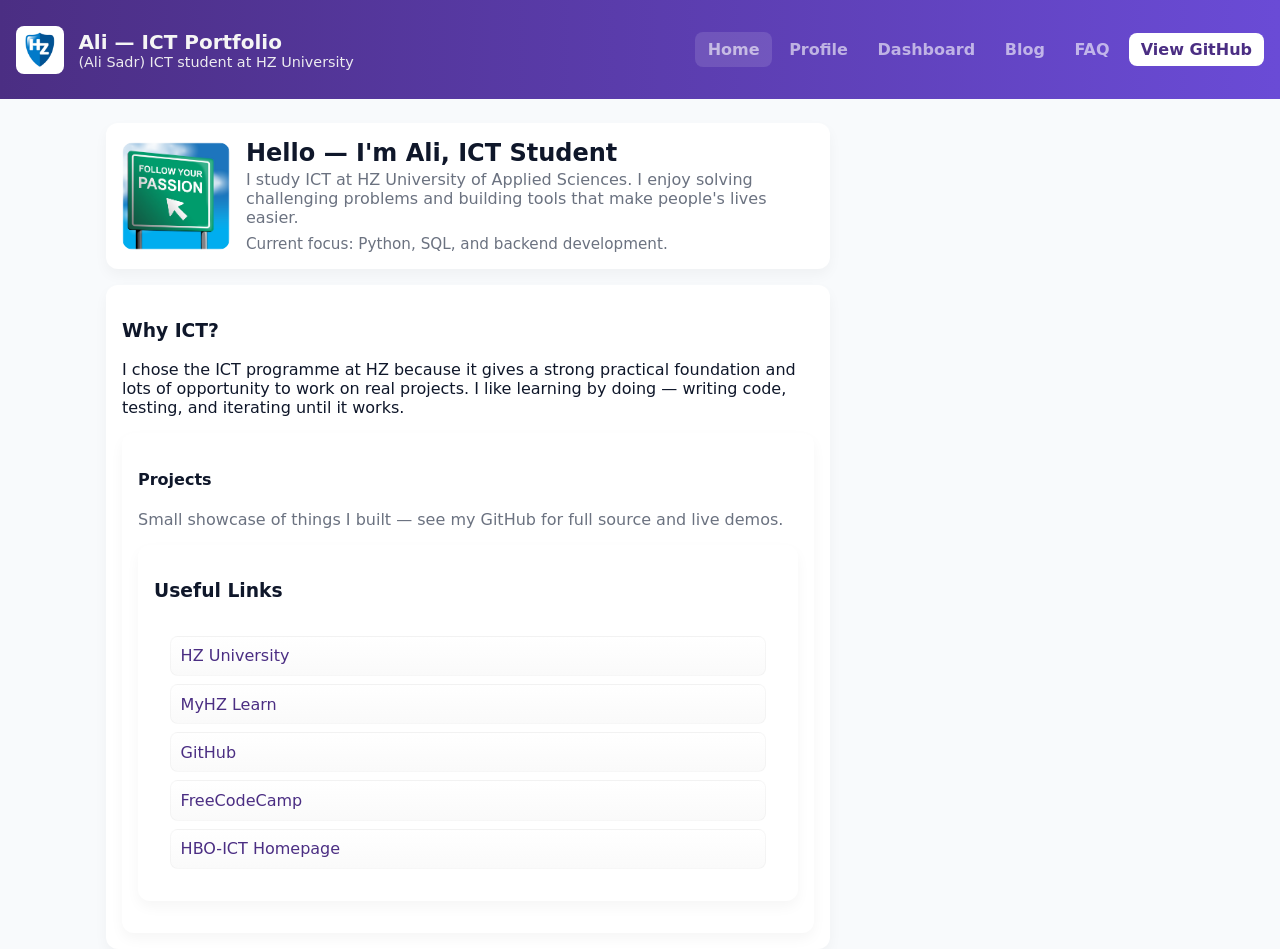
<file: index.html>
<!DOCTYPE html>
<html lang="en">


<head>
    <meta charset="utf-8" />
    <meta name="viewport" content="width=device-width, initial-scale=1" />
    <title>Portfolio — Ali (HZ-style)</title>
    <meta name="description"
        content="Ali's ICT portfolio inspired by HZ University styling: responsive, accessible and functional." />


    <!-- Favicons (replace with real files if available) -->
    <link rel="icon" href="images/favicon.png" />


    <!-- Simple reset + variables -->
    <link rel="stylesheet" href="stylesheet.css">


</head>


<body>
    <!-- Site header inspired by HZ colors and modern layout -->
    <header class="site-header" role="banner">
        <div class="brand">
            <img src="images/hz-logo2.jpg" alt="HZ logo (placeholder)" />
            <div>
                <h1>Ali — ICT Portfolio</h1>
                <p class="muted" style="color: whitesmoke;">(Ali Sadr) ICT student at HZ University</p>
            </div>
        </div>


        <nav class="primary" aria-label="Primary">
            <button class="menu-toggle" aria-expanded="false" aria-controls="navLinks">☰ Menu</button>
            <div id="navLinks" class="nav-links" role="navigation">
                <a href="index.html" class="active">Home</a>
                <a href="profile.html">Profile</a>
                <a href="dashboard.html">Dashboard</a>
                <a href="blog.html">Blog</a>
                <a href="faq.html">FAQ</a>
            </div>
            <a class="cta" href="https://github.com/Alisadr-web" target="_blank" rel="noopener">View GitHub</a>
        </nav>
    </header>


    <main>
        <section>
            <div class="hero card" aria-labelledby="hero-title">
                <div class="avatar">
                    <img src="images/passion.jpg" alt="Profile image" />
                </div>
                <div>
                    <h2 id="hero-title">Hello — I'm Ali, ICT Student</h2>
                    <p>I study ICT at HZ University of Applied Sciences. I enjoy solving challenging problems and
                        building tools that make people's lives easier.</p>
                    <p class="muted" style="margin-top:8px;font-size:0.95rem">Current focus: Python, SQL, and backend
                        development.</p>
                </div>
            </div>


            <article class="card" style="margin-top:1rem">
                <h3>Why ICT?</h3>
                <p>I chose the ICT programme at HZ because it gives a strong practical foundation and lots of
                    opportunity to work on real projects. I like learning by doing — writing code, testing, and
                    iterating until it works.</p>



                <div class="portfolio-grid" style="margin-top:1rem">
                    <div class="card">
                        <h4>Projects</h4>
                        <p class="muted">Small showcase of things I built — see my GitHub for full source and live
                            demos.</p>
                        <!-- Right column: useful links / quick facts -->
                        <aside>
                            <div class="links card">
                                <h3>Useful Links</h3>
                                <ul>
                                    <li><a href="https://hz.nl" target="_blank" rel="noopener">HZ University</a></li>
                                    <li><a href="https://learn.hz.nl" target="_blank" rel="noopener">MyHZ Learn</a></li>
                                    <li><a href="https://github.com" target="_blank" rel="noopener">GitHub</a></li>
                                    <li><a href="https://www.freecodecamp.org" target="_blank"
                                            rel="noopener">FreeCodeCamp</a></li>
                                    <li><a href="https://learn.hz.nl/course/view.php?id=22850#section-12"
                                            target="_blank" rel="noopener">HBO-ICT Homepage</a></li>
                                </ul>
                            </div>
                            <ul>

</html>
</file>
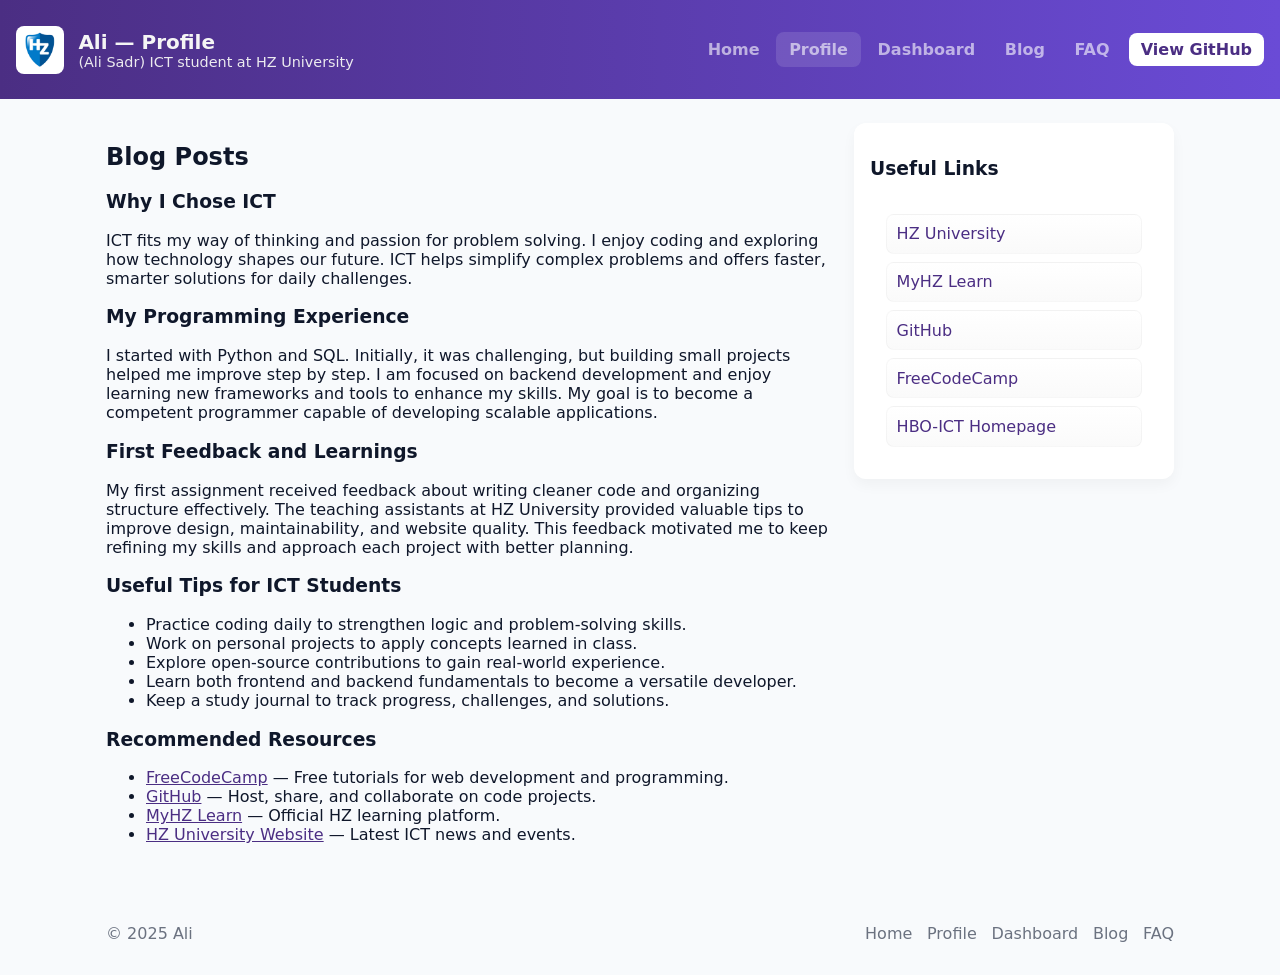
<file: blog.html>
<!DOCTYPE html>
<html lang="en">

<head>
    <meta charset="UTF-8">
    <meta name="viewport" content="width=device-width, initial-scale=1.0">
    <title>Ali's ICT Blog</title>
    <link rel="stylesheet" href="stylesheet.css">
</head>

<body>

    <!-- Header -->
    <header class="site-header" role="banner">
        <div class="brand">
            <img src="images/hz-logo2.jpg" alt="HZ logo (placeholder)" />
            <div>
                <h1>Ali — Profile</h1>
                <p class="muted" style="color: whitesmoke;">(Ali Sadr) ICT student at HZ University</p>
            </div>
        </div>

        <nav class="primary" aria-label="Primary">
            <button class="menu-toggle" aria-expanded="false" aria-controls="navLinks">☰ Menu</button>
            <div id="navLinks" class="nav-links" role="navigation">
                <a href="index.html">Home</a>
                <a href="profile.html" class="active">Profile</a>
                <a href="dashboard.html">Dashboard</a>
                <a href="blog.html">Blog</a>
                <a href="faq.html">FAQ</a>
            </div>
            <a class="cta" href="https://github.com/Alisadr-web" target="_blank" rel="noopener">View GitHub</a>
        </nav>
    </header>


    <!-- Main Content -->
    <main>
        <section>
            <h2>Blog Posts</h2>

            <article>
                <h3>Why I Chose ICT</h3>
                <p>ICT fits my way of thinking and passion for problem solving. I enjoy coding and exploring how
                    technology shapes our future.
                    ICT helps simplify complex problems and offers faster, smarter solutions for daily challenges.</p>
            </article>

            <article>
                <h3>My Programming Experience</h3>
                <p>I started with Python and SQL. Initially, it was challenging, but building small projects helped me
                    improve step by step.
                    I am focused on backend development and enjoy learning new frameworks and tools to enhance my
                    skills.
                    My goal is to become a competent programmer capable of developing scalable applications.</p>
            </article>

            <article>
                <h3>First Feedback and Learnings</h3>
                <p>My first assignment received feedback about writing cleaner code and organizing structure
                    effectively.
                    The teaching assistants at HZ University provided valuable tips to improve design, maintainability,
                    and website quality.
                    This feedback motivated me to keep refining my skills and approach each project with better
                    planning.</p>
            </article>

            <article>
                <h3>Useful Tips for ICT Students</h3>
                <ul>
                    <li>Practice coding daily to strengthen logic and problem-solving skills.</li>
                    <li>Work on personal projects to apply concepts learned in class.</li>
                    <li>Explore open-source contributions to gain real-world experience.</li>
                    <li>Learn both frontend and backend fundamentals to become a versatile developer.</li>
                    <li>Keep a study journal to track progress, challenges, and solutions.</li>
                </ul>
            </article>

            <article>
                <h3>Recommended Resources</h3>
                <ul>
                    <li><a href="https://www.freecodecamp.org" target="_blank">FreeCodeCamp</a> — Free tutorials for web
                        development and programming.</li>
                    <li><a href="https://github.com" target="_blank">GitHub</a> — Host, share, and collaborate on code
                        projects.</li>
                    <li><a href="https://learn.hz.nl" target="_blank">MyHZ Learn</a> — Official HZ learning platform.
                    </li>
                    <li><a href="https://hz.nl" target="_blank">HZ University Website</a> — Latest ICT news and events.
                    </li>
                </ul>
            </article>
        </section>

        <!-- Sidebar -->
        <!-- Right column: useful links / quick facts -->
        <aside>
            <div class="links card">
                <h3>Useful Links</h3>
                <ul>
                    <li><a href="https://hz.nl" target="_blank" rel="noopener">HZ University</a></li>
                    <li><a href="https://learn.hz.nl" target="_blank" rel="noopener">MyHZ Learn</a></li>
                    <li><a href="https://github.com" target="_blank" rel="noopener">GitHub</a></li>
                    <li><a href="https://www.freecodecamp.org" target="_blank" rel="noopener">FreeCodeCamp</a></li>
                    <li><a href="https://learn.hz.nl/course/view.php?id=22850#section-12" target="_blank"
                            rel="noopener">HBO-ICT Homepage</a></li>
                </ul>
            </div>
    </main>

    <!-- Footer -->
    <footer>
        <p>&copy; 2025 Ali</p>
        <nav>
            <a href="index.html">Home</a>
            <a href="profile.html">Profile</a>
            <a href="dashboard.html">Dashboard</a>
            <a href="blog.html" class="active">Blog</a>
            <a href="faq.html">FAQ</a>
        </nav>
    </footer>

</body>

</html>
</file>
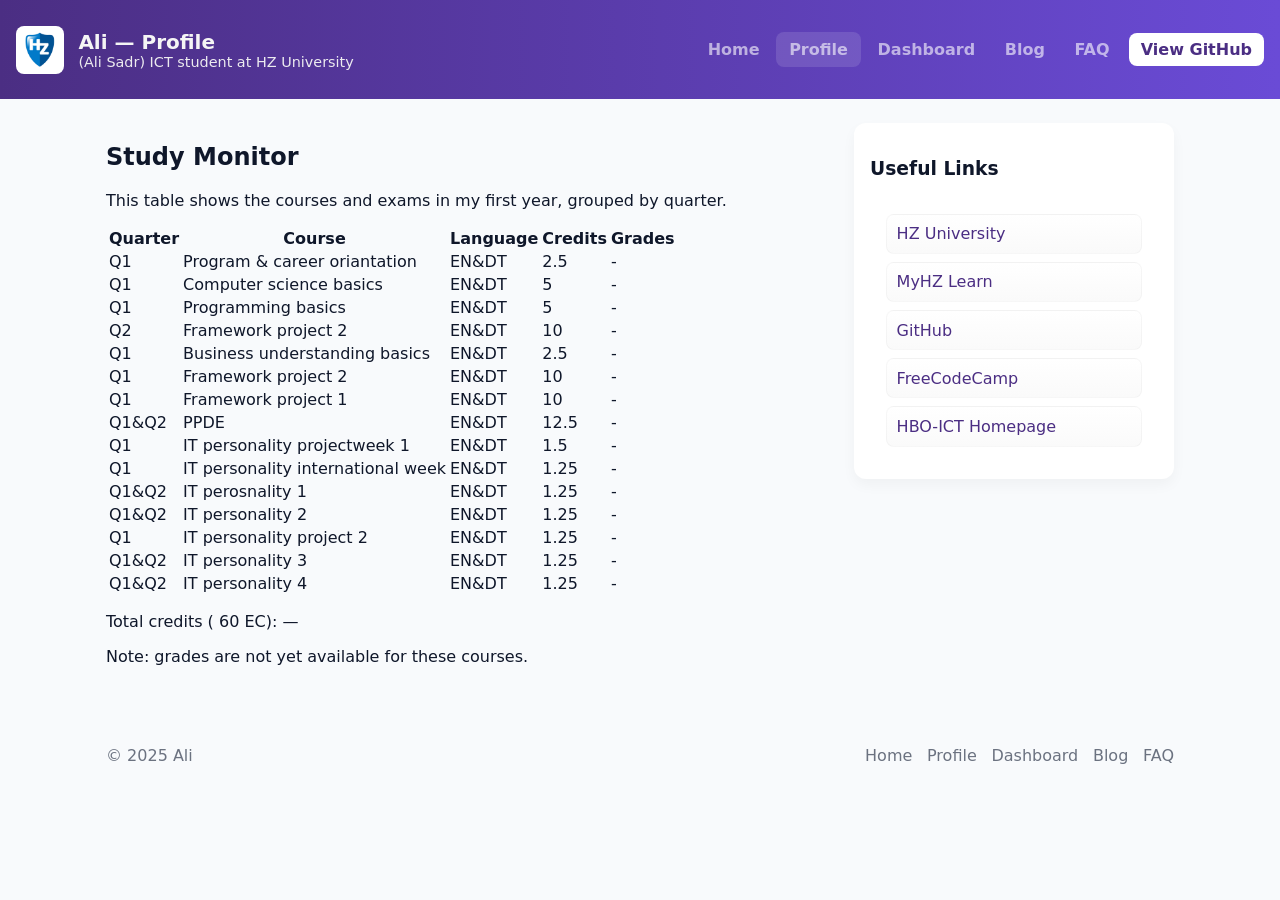
<file: dashboard.html>
<!DOCTYPE html>
<html lang="en">

<head>
    <meta charset="UTF-8">
    <meta name="viewport" content="width=device-width, initial-scale=1.0">
    <title>Ali — Study Dashboard</title>
    <link rel="stylesheet" href="stylesheet.css">
</head>

<body>

    <!-- Header -->
    <header class="site-header" role="banner">
        <div class="brand">
            <img src="images/hz-logo2.jpg" alt="HZ logo (placeholder)" />
            <div>
                <h1>Ali — Profile</h1>
                <p class="muted" style="color: whitesmoke;">(Ali Sadr) ICT student at HZ University</p>
            </div>
        </div>

        <nav class="primary" aria-label="Primary">
            <button class="menu-toggle" aria-expanded="false" aria-controls="navLinks">☰ Menu</button>
            <div id="navLinks" class="nav-links" role="navigation">
                <a href="index.html">Home</a>
                <a href="profile.html" class="active">Profile</a>
                <a href="dashboard.html">Dashboard</a>
                <a href="blog.html">Blog</a>
                <a href="faq.html">FAQ</a>
            </div>
            <a class="cta" href="https://github.com/Alisadr-web" target="_blank" rel="noopener">View GitHub</a>
        </nav>
    </header>

    <!-- Main content -->
    <main>
        <section>
            <h2>Study Monitor</h2>
            <p>This table shows the courses and exams in my first year, grouped by quarter.</p>

            <div class="table-wrap">
                <table class="study-table">
                    <thead>
                        <tr>
                            <th>Quarter</th>
                            <th>Course</th>
                            <th>Language</th>
                            <th>Credits</th>
                            <th>Grades</th>
                        </tr>
                    </thead>
                    <tbody>
                        <tr>
                            <td>Q1</td>
                            <td>Program &amp; career oriantation</td>
                            <td>EN&amp;DT</td>
                            <td>2.5</td>
                            <td>-</td>
                        </tr>
                        <tr>
                            <td>Q1</td>
                            <td>Computer science basics</td>
                            <td>EN&amp;DT</td>
                            <td>5</td>
                            <td>-</td>
                        </tr>
                        <tr>
                            <td>Q1</td>
                            <td>Programming basics</td>
                            <td>EN&amp;DT</td>
                            <td>5</td>
                            <td>-</td>
                        </tr>
                        <tr>
                            <td>Q2</td>
                            <td>Framework project 2</td>
                            <td>EN&amp;DT</td>
                            <td>10</td>
                            <td>-</td>
                        </tr>
                        <tr>
                            <td>Q1</td>
                            <td>Business understanding basics</td>
                            <td>EN&amp;DT</td>
                            <td>2.5</td>
                            <td>-</td>
                        </tr>
                        <tr>
                            <td>Q1</td>
                            <td>Framework project 2</td>
                            <td>EN&amp;DT</td>
                            <td>10</td>
                            <td>-</td>
                        </tr>
                        <tr>
                            <td>Q1</td>
                            <td>Framework project 1</td>
                            <td>EN&amp;DT</td>
                            <td>10</td>
                            <td>-</td>
                        </tr>
                        <tr>
                            <td>Q1&amp;Q2</td>
                            <td>PPDE</td>
                            <td>EN&amp;DT</td>
                            <td>12.5</td>
                            <td>-</td>
                        </tr>
                        <tr>
                            <td>Q1</td>
                            <td>IT personality projectweek 1</td>
                            <td>EN&amp;DT</td>
                            <td>1.5</td>
                            <td>-</td>
                        </tr>
                        <tr>
                            <td>Q1</td>
                            <td>IT personality international week</td>
                            <td>EN&amp;DT</td>
                            <td>1.25</td>
                            <td>-</td>
                        </tr>
                        <tr>
                            <td>Q1&amp;Q2</td>
                            <td>IT perosnality 1</td>
                            <td>EN&amp;DT</td>
                            <td>1.25</td>
                            <td>-</td>
                        </tr>
                        <tr>
                            <td>Q1&amp;Q2</td>
                            <td>IT personality 2</td>
                            <td>EN&amp;DT</td>
                            <td>1.25</td>
                            <td>-</td>
                        </tr>
                        <tr>
                            <td>Q1</td>
                            <td>IT personality project 2</td>
                            <td>EN&amp;DT</td>
                            <td>1.25</td>
                            <td>-</td>
                        </tr>
                        <tr>
                            <td>Q1&amp;Q2</td>
                            <td>IT personality 3</td>
                            <td>EN&amp;DT</td>
                            <td>1.25</td>
                            <td>-</td>
                        </tr>
                        <tr>
                            <td>Q1&amp;Q2</td>
                            <td>IT personality 4</td>
                            <td>EN&amp;DT</td>
                            <td>1.25</td>
                            <td>-</td>
                        </tr>
                    </tbody>
                </table>
            </div>

            <p>Total credits ( 60 EC): —</p>
            <p>Note: grades are not yet available for these courses.</p>
        </section>

        <!-- Sidebar -->
        <!-- Right column: useful links / quick facts -->
        <aside>
            <div class="links card">
                <h3>Useful Links</h3>
                <ul>
                    <li><a href="https://hz.nl" target="_blank" rel="noopener">HZ University</a></li>
                    <li><a href="https://learn.hz.nl" target="_blank" rel="noopener">MyHZ Learn</a></li>
                    <li><a href="https://github.com" target="_blank" rel="noopener">GitHub</a></li>
                    <li><a href="https://www.freecodecamp.org" target="_blank" rel="noopener">FreeCodeCamp</a></li>
                    <li><a href="https://learn.hz.nl/course/view.php?id=22850#section-12" target="_blank"
                            rel="noopener">HBO-ICT Homepage</a></li>
                </ul>
            </div>
    </main>

    <!-- Footer -->
    <footer>
        <p>&copy; 2025 Ali</p>
        <nav>
            <a href="index.html">Home</a>
            <a href="profile.html">Profile</a>
            <a href="dashboard.html">Dashboard</a>
            <a href="blog.html">Blog</a>
            <a href="faq.html">FAQ</a>
        </nav>
    </footer>

</body>

</html>
</file>
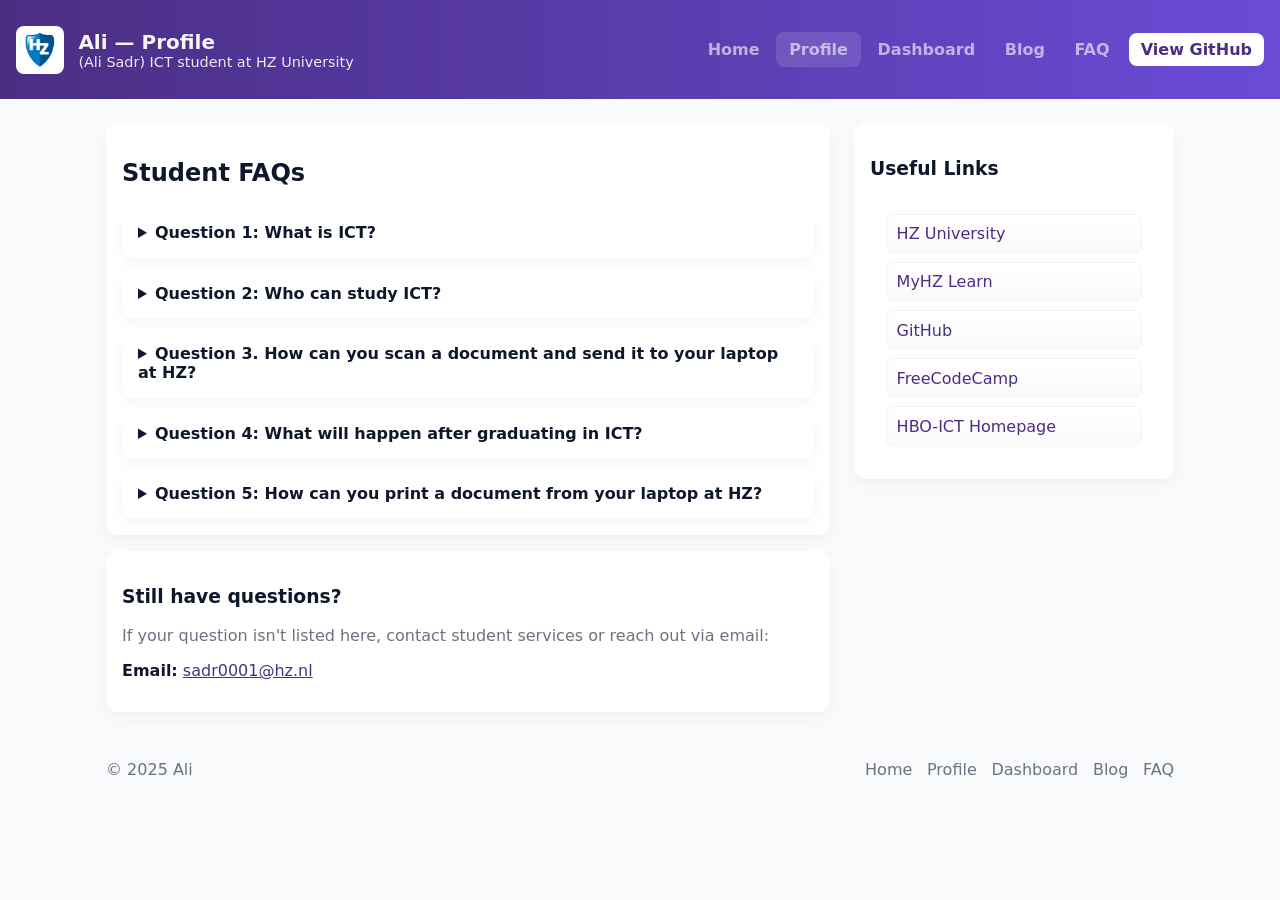
<file: faq.html>
<!DOCTYPE html>
<html lang="en">

<head>
    <meta charset="utf-8" />
    <meta name="viewport" content="width=device-width, initial-scale=1" />
    <title>Ali — Frequently Asked Questions</title>
    <meta name="description" content="Student FAQs — ICT at HZ. Questions about ICT and student life." />
    <link rel="stylesheet" href="stylesheet.css" />
    <link rel="icon" href="images/favicon.png" />
</head>

<body>
    <!-- Site header (HZ-style) -->
    <header class="site-header" role="banner">
        <div class="brand">
            <img src="images/hz-logo2.jpg" alt="HZ logo (placeholder)" />
            <div>
                <h1>Ali — Profile</h1>
                <p class="muted" style="color: whitesmoke;">(Ali Sadr) ICT student at HZ University</p>
            </div>
        </div>

        <nav class="primary" aria-label="Primary">
            <button class="menu-toggle" aria-expanded="false" aria-controls="navLinks">☰ Menu</button>
            <div id="navLinks" class="nav-links" role="navigation">
                <a href="index.html">Home</a>
                <a href="profile.html" class="active">Profile</a>
                <a href="dashboard.html">Dashboard</a>
                <a href="blog.html">Blog</a>
                <a href="faq.html">FAQ</a>
            </div>
            <a class="cta" href="https://github.com/Alisadr-web" target="_blank" rel="noopener">View GitHub</a>
        </nav>
    </header>

    <main>
        <section>
            <article class="card" style="margin-bottom:1rem">
                <h2>Student FAQs</h2>

                <!-- FAQ accordion using native details/summary for accessibility -->
                <div class="card" style="margin-top:0.6rem">
                    <details>
                        <summary><strong>Question 1: What is ICT?</strong></summary>
                        <div style="margin-top:0.6rem">
                            <p>In simple words, ICT stands for Information & Communication Technology. It trains
                                students to become
                                capable professionals such as programmers, data scientists, or backend developers by
                                combining
                                programming, networks, databases, and systems thinking.</p>
                        </div>
                    </details>
                </div>

                <div class="card" style="margin-top:0.6rem">
                    <details>
                        <summary><strong>Question 2: Who can study ICT?</strong></summary>
                        <div style="margin-top:0.6rem">
                            <p>Anyone who enjoys finding problems and solving them can study ICT. Curiosity,
                                persistence, and a
                                willingness to learn are more important than prior experience.</p>
                        </div>
                    </details>
                </div>
                <div class="card" style="margin-top:0.6rem">
                    <details>
                        <summary><strong> Question 3. How can you scan a document and send it to your laptop at
                                HZ?</strong></summary>
                        <div style="margin-top:0.6rem">
                            <p>You can simply scan a document at HZ by following the instructions via HZ website, there
                                are useful inforamtions.</p>
                        </div>
                    </details>
                </div>

                <div class="card" style="margin-top:0.6rem">
                    <details>
                        <summary><strong>Question 4: What will happen after graduating in ICT?</strong></summary>
                        <div style="margin-top:0.6rem">
                            <p>After graduating in ICT you can work in many types of companies and roles: software
                                developer,
                                backend engineer, data scientist, system analyst, DevOps engineer, or other related
                                positions. Many
                                graduates also continue with specialisations or master programmes.</p>
                        </div>
                    </details>
                </div>

                <div class="card" style="margin-top:0.6rem">
                    <details>
                        <summary><strong>Question 5: How can you print a document from your laptop at HZ?</strong>
                        </summary>
                        <div style="margin-top:0.6rem">
                            <p>If you want to scan or print a file, you can use the printers located in HZ buildings.
                                Usually you
                                authenticate using your student card — check local instructions or ask service staff if
                                unsure.</p>
                        </div>
                    </details>
                </div>
            </article>

            <!-- Extra note or contact -->
            <div class="card">
                <h3>Still have questions?</h3>
                <p class="muted">If your question isn't listed here, contact student services or reach out via email:
                </p>
                <p><strong>Email:</strong> <a href="sadr0001@hz.nl">sadr0001@hz.nl</a></p>
            </div>
        </section>

        <aside>
            <div class="links card">
                <h3>Useful Links</h3>
                <ul>
                    <li><a href="https://hz.nl" target="_blank" rel="noopener">HZ University</a></li>
                    <li><a href="https://learn.hz.nl" target="_blank" rel="noopener">MyHZ Learn</a></li>
                    <li><a href="https://github.com" target="_blank" rel="noopener">GitHub</a></li>
                    <li><a href="https://www.freecodecamp.org" target="_blank" rel="noopener">FreeCodeCamp</a></li>
                    <li><a href="https://learn.hz.nl/course/view.php?id=22850#section-12" target="_blank"
                            rel="noopener">HBO-ICT Homepage</a></li>
                </ul>
            </div>

        </aside>
    </main>

    <footer>
        <div>&copy; 2025 Ali</div>
        <nav aria-label="Footer navigation">
            <a href="index.html">Home</a>
            <a href="profile.html">Profile</a>
            <a href="dashboard.html">Dashboard</a>
            <a href="blog.html">Blog</a>
            <a href="faq.html">FAQ</a>
        </nav>
    </footer>

    <!-- Same small JS for mobile nav toggle / accessibility -->

</body>

</html>
</file>
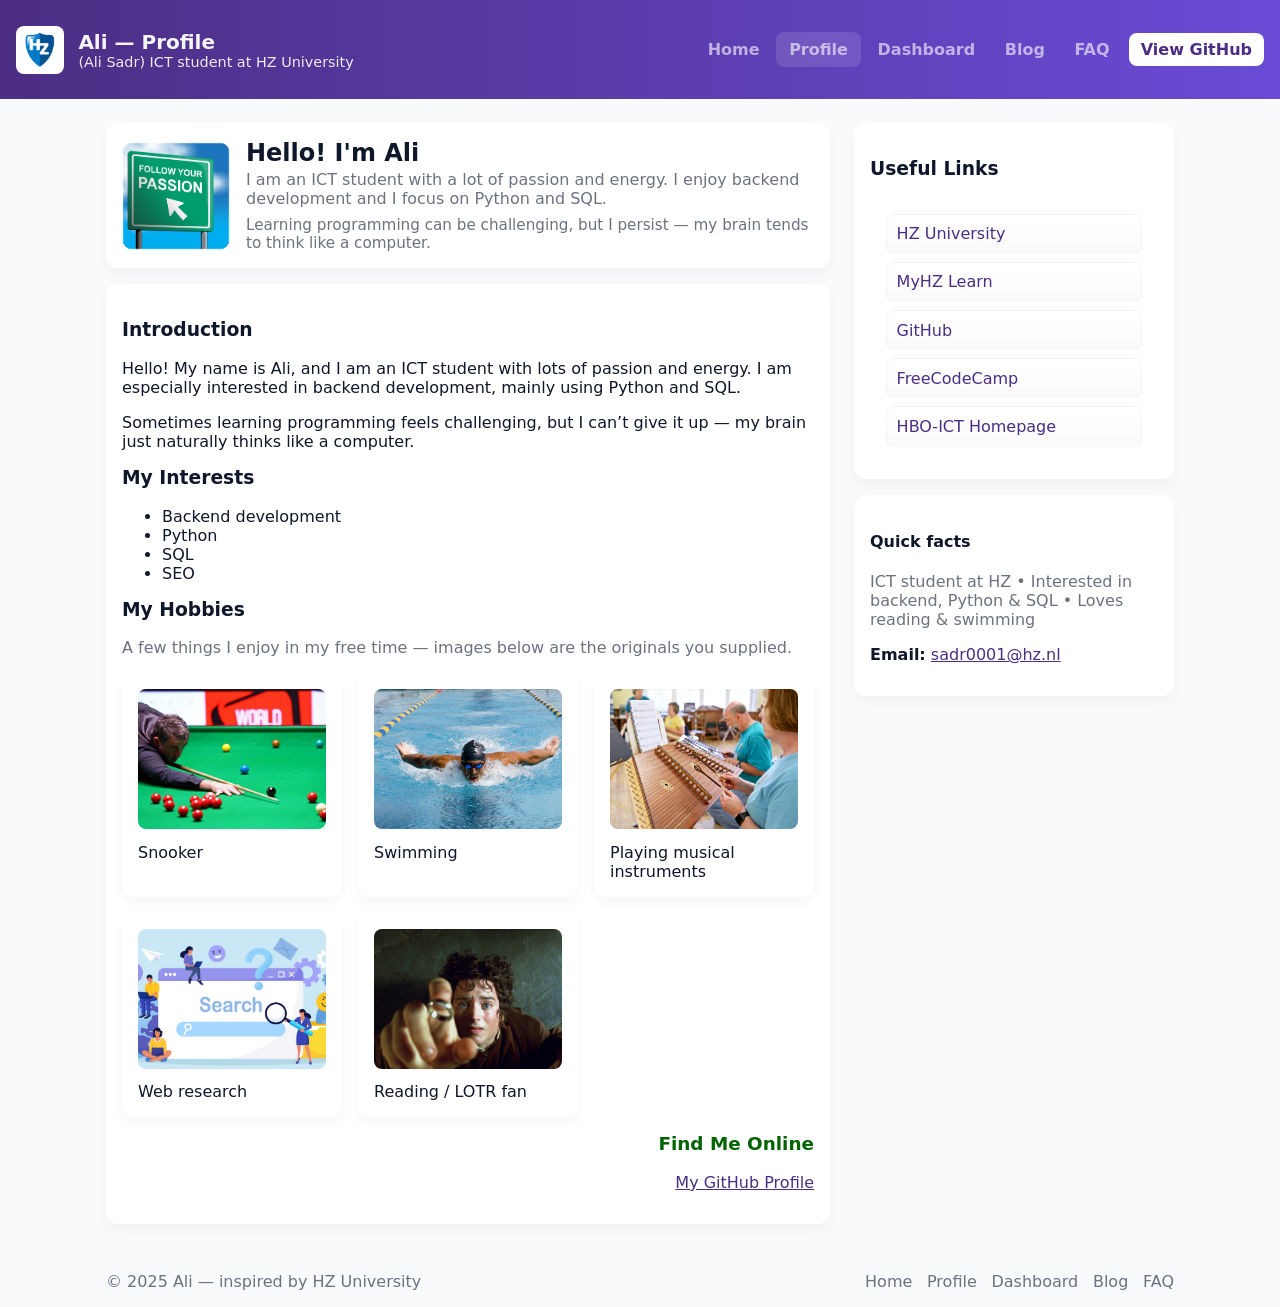
<file: profile.html>
<!DOCTYPE html>
<html lang="en">

<head>
    <meta charset="utf-8" />
    <meta name="viewport" content="width=device-width, initial-scale=1" />
    <title>Ali — Profile (HZ-style)</title>
    <meta name="description" content="Ali's profile page — ICT student at HZ. Interests, hobbies and useful links." />
    <link rel="stylesheet" href="stylesheet.css">
    <link rel="icon" href="images/favicon.png">
</head>

<body>
    <!-- Site header (same HZ-style header) -->
    <header class="site-header" role="banner">
        <div class="brand">
            <img src="images/hz-logo2.jpg" alt="HZ logo (placeholder)" />
            <div>
                <h1>Ali — Profile</h1>
                <p class="muted" style="color: whitesmoke;">(Ali Sadr) ICT student at HZ University</p>
            </div>
        </div>

        <nav class="primary" aria-label="Primary">
            <button class="menu-toggle" aria-expanded="false" aria-controls="navLinks">☰ Menu</button>
            <div id="navLinks" class="nav-links" role="navigation">
                <a href="index.html">Home</a>
                <a href="profile.html" class="active">Profile</a>
                <a href="dashboard.html">Dashboard</a>
                <a href="blog.html">Blog</a>
                <a href="faq.html">FAQ</a>
            </div>
            <a class="cta" href="https://github.com/Alisadr-web" target="_blank" rel="noopener">View GitHub</a>
        </nav>
    </header>

    <main>
        <!-- Left column: profile content -->
        <section>
            <div class="hero card" aria-labelledby="hero-title">
                <div class="avatar">
                    <!-- keep your 'passion.jpg' or replace with a profile image -->
                    <img src="images/passion.jpg" alt="Profile image of Ali">
                </div>
                <div>
                    <h2 id="hero-title">Hello! I'm Ali</h2>
                    <p>I am an ICT student with a lot of passion and energy. I enjoy backend development and I focus on
                        Python and SQL.</p>
                    <p class="muted" style="margin-top:8px;font-size:0.95rem">
                        Learning programming can be challenging, but I persist — my brain tends to think like a
                        computer.
                    </p>
                </div>
            </div>

            <article class="card" style="margin-top:1rem">
                <h3>Introduction</h3>
                <p>Hello! My name is Ali, and I am an ICT student with lots of passion and energy.
                    I am especially interested in backend development, mainly using Python and SQL.</p>
                <p>Sometimes learning programming feels challenging, but I can’t give it up — my brain just naturally
                    thinks like a computer.</p>

                <h3 style="margin-top:1rem">My Interests</h3>
                <ul>
                    <li>Backend development</li>
                    <li>Python</li>
                    <li>SQL</li>
                    <li>SEO</li>
                </ul>

                <h3 style="margin-top:1rem">My Hobbies</h3>
                <p class="muted">A few things I enjoy in my free time — images below are the originals you supplied.</p>

                <div class="portfolio-grid" style="margin-top:0.6rem">
                    <div class="card">
                        <img src="images/sn.avif" alt="Snooker table"
                            style="width:100%;height:140px;object-fit:cover;border-radius:8px">
                        <p style="margin:0.6rem 0 0 0">Snooker</p>
                    </div>

                    <div class="card">
                        <img src="images/swim.jpg" alt="Swimming in pool"
                            style="width:100%;height:140px;object-fit:cover;border-radius:8px">
                        <p style="margin:0.6rem 0 0 0">Swimming</p>
                    </div>

                    <div class="card">
                        <img src="images/dulcimer.jpg" alt="Dulcimer"
                            style="width:100%;height:140px;object-fit:cover;border-radius:8px">
                        <p style="margin:0.6rem 0 0 0">Playing musical instruments</p>
                    </div>

                    <div class="card">
                        <img src="images/wsearch.png" alt="Searching website"
                            style="width:100%;height:140px;object-fit:cover;border-radius:8px">
                        <p style="margin:0.6rem 0 0 0">Web research</p>
                    </div>

                    <div class="card">
                        <img src="images/lotr.jpg" alt="Lord of the Rings"
                            style="width:100%;height:140px;object-fit:cover;border-radius:8px">
                        <p style="margin:0.6rem 0 0 0">Reading / LOTR fan</p>
                    </div>
                </div>

                <h3 style="color: darkgreen; font-size: 1.15rem; text-align: right; margin-top:1rem">Find Me Online</h3>
                <p style="font-size: 1rem; text-align: right;">
                    <!-- I linked to the same GitHub used elsewhere (Alisadr-web). If you prefer 'yourusername', replace the URL. -->
                    <a href="https://github.com/Alisadr-web" target="_blank" rel="noopener">My GitHub Profile</a>
                </p>
            </article>
        </section>

        <!-- Right column: useful links / quick facts -->
        <aside>
            <div class="links card">
                <h3>Useful Links</h3>
                <ul>
                    <li><a href="https://hz.nl" target="_blank" rel="noopener">HZ University</a></li>
                    <li><a href="https://learn.hz.nl" target="_blank" rel="noopener">MyHZ Learn</a></li>
                    <li><a href="https://github.com" target="_blank" rel="noopener">GitHub</a></li>
                    <li><a href="https://www.freecodecamp.org" target="_blank" rel="noopener">FreeCodeCamp</a></li>
                    <li><a href="https://learn.hz.nl/course/view.php?id=22850#section-12" target="_blank"
                            rel="noopener">HBO-ICT Homepage</a></li>
                </ul>
            </div>

            <div class="card" style="margin-top:1rem">
                <h4>Quick facts</h4>
                <p class="muted">ICT student at HZ • Interested in backend, Python & SQL • Loves reading & swimming</p>
                <p style="margin-top:0.6rem"><strong>Email:</strong> <a
                        href="mailto:ali@example.com">sadr0001@hz.nl</a></p>
            </div>
        </aside>
    </main>

    <footer>
        <div>&copy; 2025 Ali — inspired by HZ University</div>
        <nav aria-label="Footer navigation">
            <a href="index.html">Home</a>
            <a href="profile.html">Profile</a>
            <a href="dashboard.html">Dashboard</a>
            <a href="blog.html">Blog</a>
            <a href="faq.html">FAQ</a>
        </nav>
    </footer>

    <!-- Same small JS for mobile nav toggle and a11y -->
    <script>
        (function () {
            const toggle = document.querySelector('.menu-toggle');
            const links = document.getElementById('navLinks');
            toggle && toggle.addEventListener('click', () => {
                const expanded = toggle.getAttribute('aria-expanded') === 'true';
                toggle.setAttribute('aria-expanded', String(!expanded));
                if (!expanded) {
                    links.style.display = 'flex';
                    links.style.flexDirection = 'column';
                    links.style.background = 'rgba(255,255,255,0.04)';
                    links.style.padding = '0.6rem';
                    links.style.borderRadius = '8px';
                } else { links.style.display = '' }
            });

            if (window.matchMedia('(prefers-reduced-motion: reduce)').matches) {
                document.documentElement.style.scrollBehavior = 'auto';
            }
        })()
    </script>
</body>

</html>
</file>
<file: stylesheet.css>
:root {
    --hz-purple: #4b2e83;
    --hz-accent: #6a4bd6;
    --muted: #6b7280;
    --bg: #f8fafc;
    --card: #ffffff;
    --glass: rgba(255, 255, 255, 0.6);
    --radius: 14px;
    font-family: Inter, system-ui, -apple-system, "Segoe UI", Roboto, "Helvetica Neue", Arial;
}

* {
    box-sizing: border-box
}

html,
body {
    height: 100%;
    margin: 0;
    background: var(--bg);
    color: #0f172a
}

/* header */
header.site-header {
    background: linear-gradient(90deg, var(--hz-purple), var(--hz-accent));
    color: white;
    padding: 1.6rem 1rem;
    display: flex;
    align-items: center;
    justify-content: space-between;
    gap: 1rem;
}

header .brand {
    display: flex;
    align-items: center;
    gap: 0.9rem
}

header .brand img {
    height: 48px;
    width: 48px;
    border-radius: 8px;
    object-fit: cover
}

header h1 {
    color: whitesmoke;
    font-size: 1.25rem;
    margin: 0;
    font-weight: 600
}

header p {
    margin: 0;
    font-size: 0.9rem;
    opacity: 0.95
}

/* nav */
nav.primary {
    display: flex;
    gap: 0.4rem;
    align-items: center;
}

.nav-links {
    display: flex;
    gap: 0.25rem
}

.nav-links a {
    color: var(--glass);
    padding: 0.5rem 0.8rem;
    border-radius: 8px;
    text-decoration: none;
    font-weight: 600
}

.nav-links a.active {
    background: rgba(255, 255, 255, 0.12);
}

.cta {
    background: white;
    color: var(--hz-purple);
    padding: 0.45rem 0.75rem;
    border-radius: 8px;
    text-decoration: none;
    font-weight: 700
}

/* mobile toggle */
.menu-toggle {
    display: none;
    background: transparent;
    border: 0;
    color: white;
    font-size: 1.1rem
}

/* layout */
main {
    max-width: 1100px;
    margin: 1.5rem auto;
    padding: 0 1rem;
    display: grid;
    grid-template-columns: 1fr 320px;
    gap: 1.5rem;
    align-items: start
}

@media (max-width:900px) {
    main {
        grid-template-columns: 1fr
    }

    .menu-toggle {
        display: block
    }

    .nav-links {
        display: none
    }
}

/* hero card */
.hero {
    background: linear-gradient(180deg, rgba(255, 255, 255, 0.6), var(--card));
    padding: 1.2rem;
    border-radius: var(--radius);
    box-shadow: 0 6px 20px rgba(15, 23, 42, 0.06);
    display: flex;
    gap: 1rem;
    align-items: center
}

.avatar {
    height: 108px;
    width: 108px;
    border-radius: 12px;
    overflow: hidden;
    flex-shrink: 0
}

.avatar img {
    height: 100%;
    width: 100%;
    object-fit: cover
}

.hero h2 {
    margin: 0 0 0.2rem 0
}

.hero p {
    margin: 0;
    color: var(--muted)
}

/* portfolio grid */
.portfolio-grid {
    display: grid;
    grid-template-columns: repeat(auto-fit, minmax(220px, 1fr));
    gap: 1rem;
    margin-top: 1rem
}

.card {
    background: var(--card);
    padding: 1rem;
    border-radius: 12px;
    box-shadow: 0 6px 14px rgba(11, 15, 30, 0.04)
}

/* goals & lists */
.goals ul {
    padding-left: 1rem
}

/* aside */
aside {
    position: relative
}

aside .links {
    position: sticky;
    top: 1.25rem
}

aside .links ul {
    list-style: none;
    padding: 1rem;
    margin: 0;
    display: flex;
    flex-direction: column;
    gap: 0.5rem
}

aside .links a {
    display: block;
    padding: 0.6rem;
    border-radius: 8px;
    text-decoration: none;
    background: linear-gradient(180deg, var(--card), #fafafa);
    border: 1px solid rgba(10, 10, 10, 0.03);
}

/* footer */
footer {
    max-width: 1100px;
    margin: 2rem auto 3rem;
    padding: 1rem;
    color: var(--muted);
    display: flex;
    justify-content: space-between;
    gap: 1rem;
    align-items: center
}

footer nav a {
    margin-left: 0.6rem;
    color: var(--muted);
    text-decoration: none
}

/* small helpers */
.muted {
    color: var(--muted)
}

a {
    color: var(--hz-purple)
}

/* accessible focus */
a:focus,
button:focus {
    outline: 3px solid rgba(106, 75, 214, 0.18);
    outline-offset: 3px
}

/* footer Copyright stack on small screens */
@media (max-width:700px) {
    footer {
        flex-direction: column;
        align-items: flex-start
    }
}

.navbar {
    background-color: #004c97;
    /* HZ blue */
    padding: 10px 20px;
}

.navbar ul {
    list-style: none;
    margin: 0;
    padding: 0;
    display: flex;
    gap: 20px;
    /* space between links */
}



.navbar a {
    text-decoration: none;
    color: white;
    font-weight: bold;
    padding: 5px 10px;
}

.navbar a.active {
    background-color: #ffcc00;
    /* highlight active page */
    color: black;
    border-radius: 5px;
}
</file>
